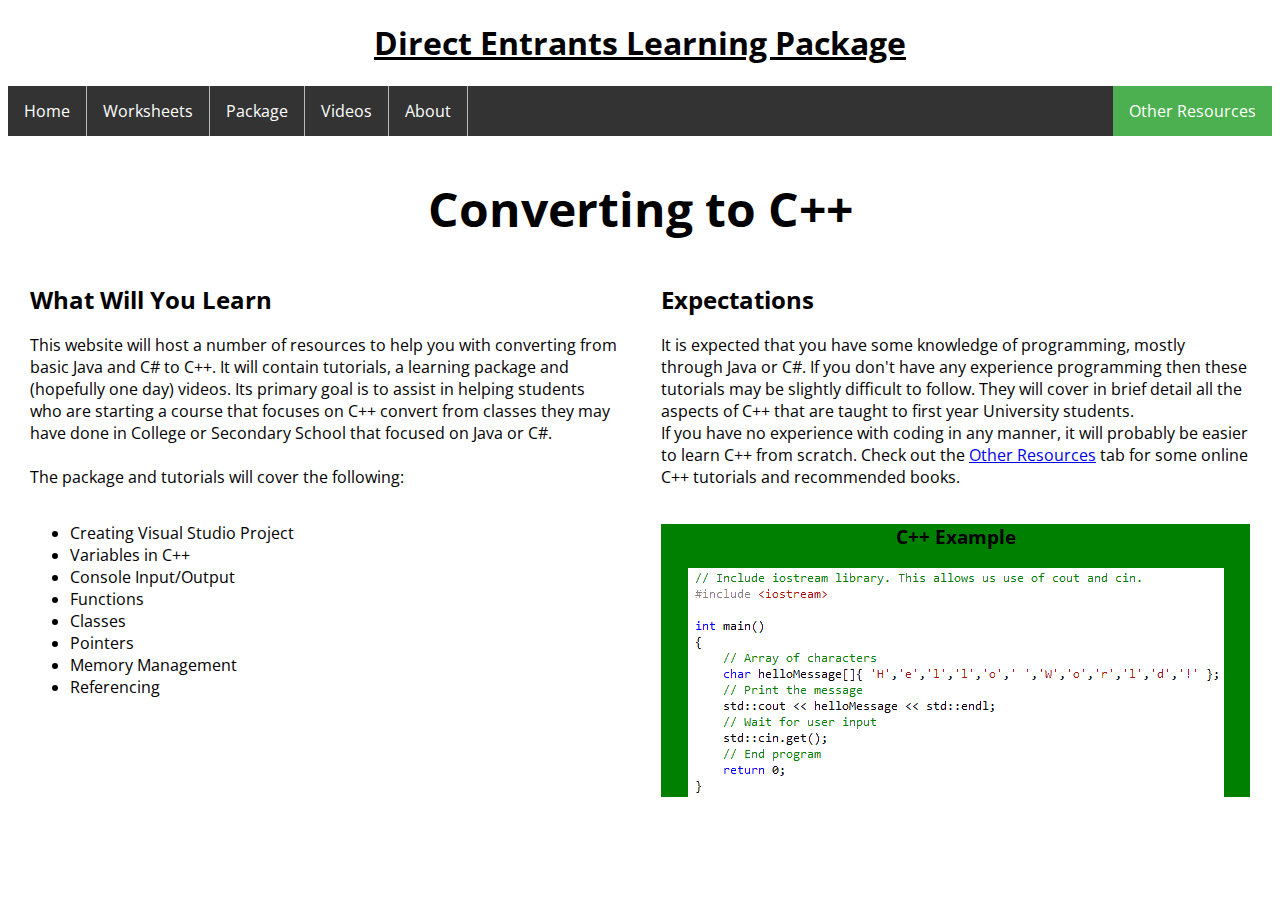
<file: docs/index.html>
<!doctype html>
<link href="https://fonts.googleapis.com/css?family=Open+Sans" rel="stylesheet">
<html lang="en">
	<head>
		<meta charset="utf-8">
  		<title>Home</title>
  		<meta name="description" content="test page">
  		<meta http-equiv="Access-Control-Allow-Origin" content="*"/>
  		
  		<!--Some CSS-->
  		<link rel="stylesheet" href="styles/style.css">
	</head>
	
	<body>
	
		<h1>Direct Entrants Learning Package</h1>
		<ul class="navigation-bar">
			<li class="navigation-bar"><a href="index.html">Home</a></li>
			<li class="navigation-bar"><a href="worksheet.html">Worksheets</a></li>
			<li class="navigation-bar"><a href="package.html">Package</a></li>
			<li class="navigation-bar"><a href="video.html">Videos</a></li>
			<li class="navigation-bar"><a href="about.html">About</a></li>
			<li class="navigation-bar" style="float:right"><a class="active" href="otherresources.html">Other Resources</a></li>
		</ul>
		<h2>Converting to C++</h2>
		<table style="width:100%;height:100%;table-layout:fixed;"> 
			<tr>
				<th class="home"><font size="5">What Will You Learn</font></th>
				<th class="home"><font size="5">Expectations</font></th>
			</tr>
			<tr>
				<td class="home" valign="top">
					<p>
						This website will host a number of resources to help you with converting from basic Java and C# to C++. It will contain tutorials, a learning package and (hopefully one day) videos. Its primary goal is to assist in helping students who are starting a course that focuses on C++ convert from classes they may have done in College or Secondary School that focused on Java or C#. <br /><br />
						The package and tutorials will cover the following:<br />
					</p>
				</td>
				<td class="home">
					<p>
						It is expected that you have some knowledge of programming, mostly through Java or C#. If you don't have any experience programming then these tutorials may be slightly difficult to follow. They will cover in brief detail all the aspects of C++ that are taught to first year University students.<br />
						If you have no experience with coding in any manner, it will probably be easier to learn C++ from scratch. Check out the <a href="otherresources.html">Other Resources</a> tab for some online C++ tutorials and recommended books.
					</p>
				</td>
			</tr>
			<tr>
				<td class="home" style="vertical-align:top">
					<ul class="normal">
						<li>Creating Visual Studio Project</li>
						<li>Variables in C++</li>
						<li>Console Input/Output</li>
						<li>Functions</li>
						<li>Classes</li>
						<li>Pointers</li>
						<li>Memory Management</li>
						<li>Referencing</li>
					</ul>
				</td>
				<td class="home">
					<div class="homebox">
						<h3>C++ Example</h3>
						<img src="images/homeImage.png" style="width:auto;display:block;margin-left:auto;margin-right:auto;">
					</div>
				</td>
			</tr>
			<tr>
				<td>
					<div style="padding:10px"></div>
				</td>
			</tr>
		</table>
	</body>
</html>
</file>
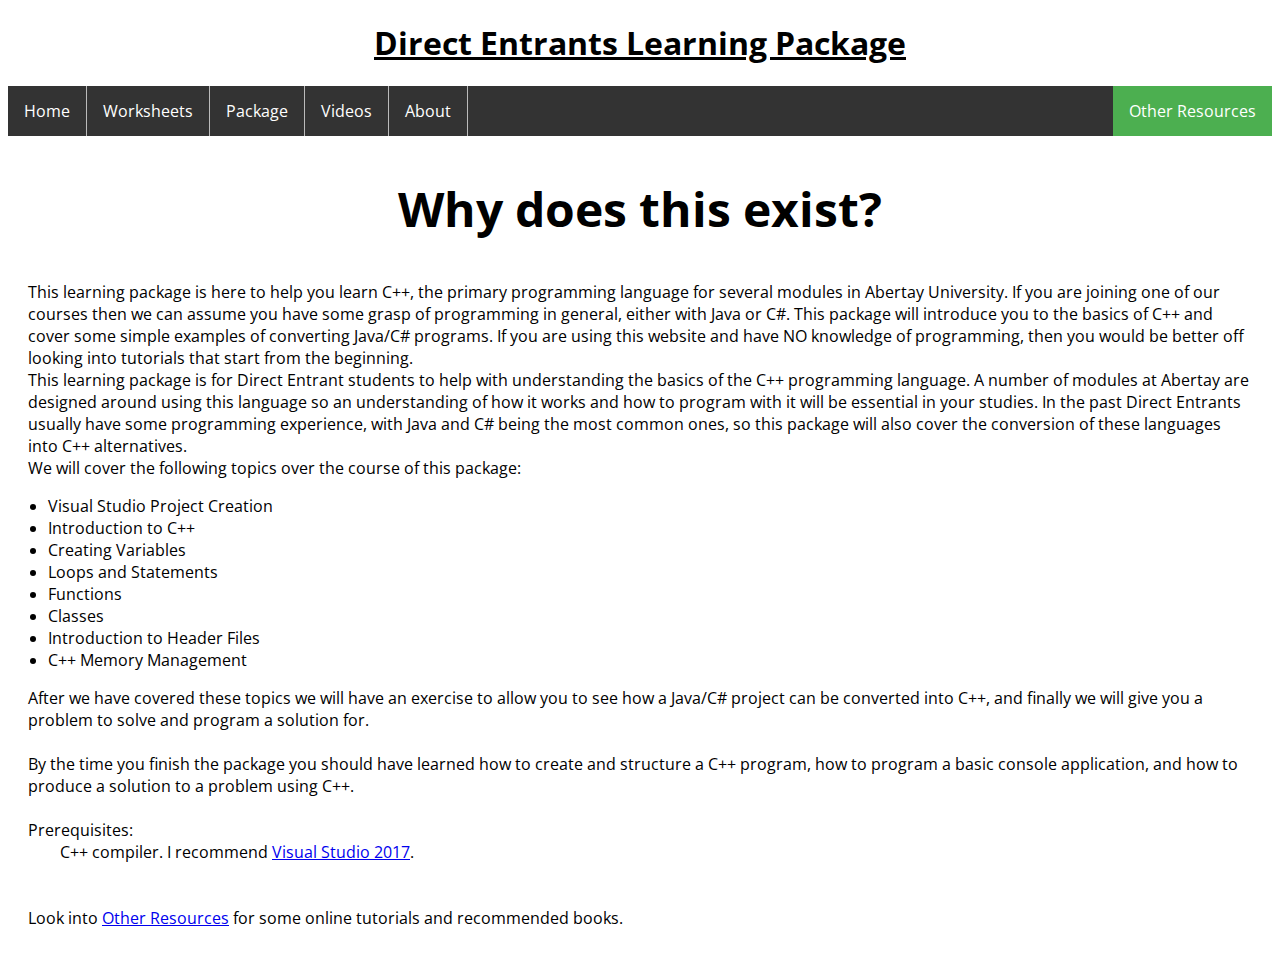
<file: docs/about.html>
<!doctype html>
<link href="https://fonts.googleapis.com/css?family=Open+Sans" rel="stylesheet">
<html lang="en">
	<head>
		<meta charset="utf-8">
  		<title>About</title>
  		<meta name="description" content="test page">
  		<meta http-equiv="Access-Control-Allow-Origin" content="*"/>
  		
  		<!--Some CSS-->
  		<link rel="stylesheet" href="styles/style.css">
	</head>
	
	<body>
	
		<h1>Direct Entrants Learning Package</h1>
		<ul class="navigation-bar">
			<li class="navigation-bar"><a href="index.html">Home</a></li>
			<li class="navigation-bar"><a href="worksheet.html">Worksheets</a></li>
			<li class="navigation-bar"><a href="package.html">Package</a></li>
			<li class="navigation-bar"><a href="video.html">Videos</a></li>
			<li class="navigation-bar"><a href="about.html">About</a></li>
			<li class="navigation-bar" style="float:right"><a class="active" href="otherresources.html">Other Resources</a></li>
		</ul>
		<h2>Why does this exist?</h2>
		<p class="padding">
			This learning package is here to help you learn C++, the primary programming language for several modules in Abertay University. If you are joining one of our courses then we can assume you have some grasp of programming in general, either with Java or C#. This package will introduce you to the basics of C++ and cover some simple examples of converting Java/C# programs. If you are using this website and have NO knowledge of programming, then you would be better off looking into tutorials that start from the beginning.<br />
			This learning package is for Direct Entrant students to help with understanding the basics of the C++ programming language. A number of modules at Abertay are designed around using this language so an understanding of how it works and how to program with it will be essential in your studies. In the past Direct Entrants usually have some programming experience, with Java and C# being the most common ones, so this package will also cover the conversion of these languages into C++ alternatives.<br />
			We will cover the following topics over the course of this package:
		</p>
		<ul class="normal">
			<li>Visual Studio Project Creation</li>
			<li>Introduction to C++</li>
			<li>Creating Variables</li>
			<li>Loops and Statements</li>
			<li>Functions</li>
			<li>Classes</li>
			<li>Introduction to Header Files</li>
			<li>C++ Memory Management</li>
		</ul>
		<p class="padding">
			After we have covered these topics we will have an exercise to allow you to see how a Java/C# project can be converted into C++, and finally we will give you a problem to solve and program a solution for.<br /><br />
			By the time you finish the package you should have learned how to create and structure a C++ program, how to program a basic console application, and how to produce a solution to a problem using C++.<br /><br />
			Prerequisites: <br />
			&emsp;&emsp;C++ compiler. I recommend <a href="https://visualstudio.microsoft.com/downloads/">Visual Studio 2017</a>.<br /><br /><br />
			Look into <a href="otherresources.html">Other Resources</a> for some online tutorials and recommended books.
		</P>
		<div style="padding:5px"></div>
	</body>
</html>
</file>
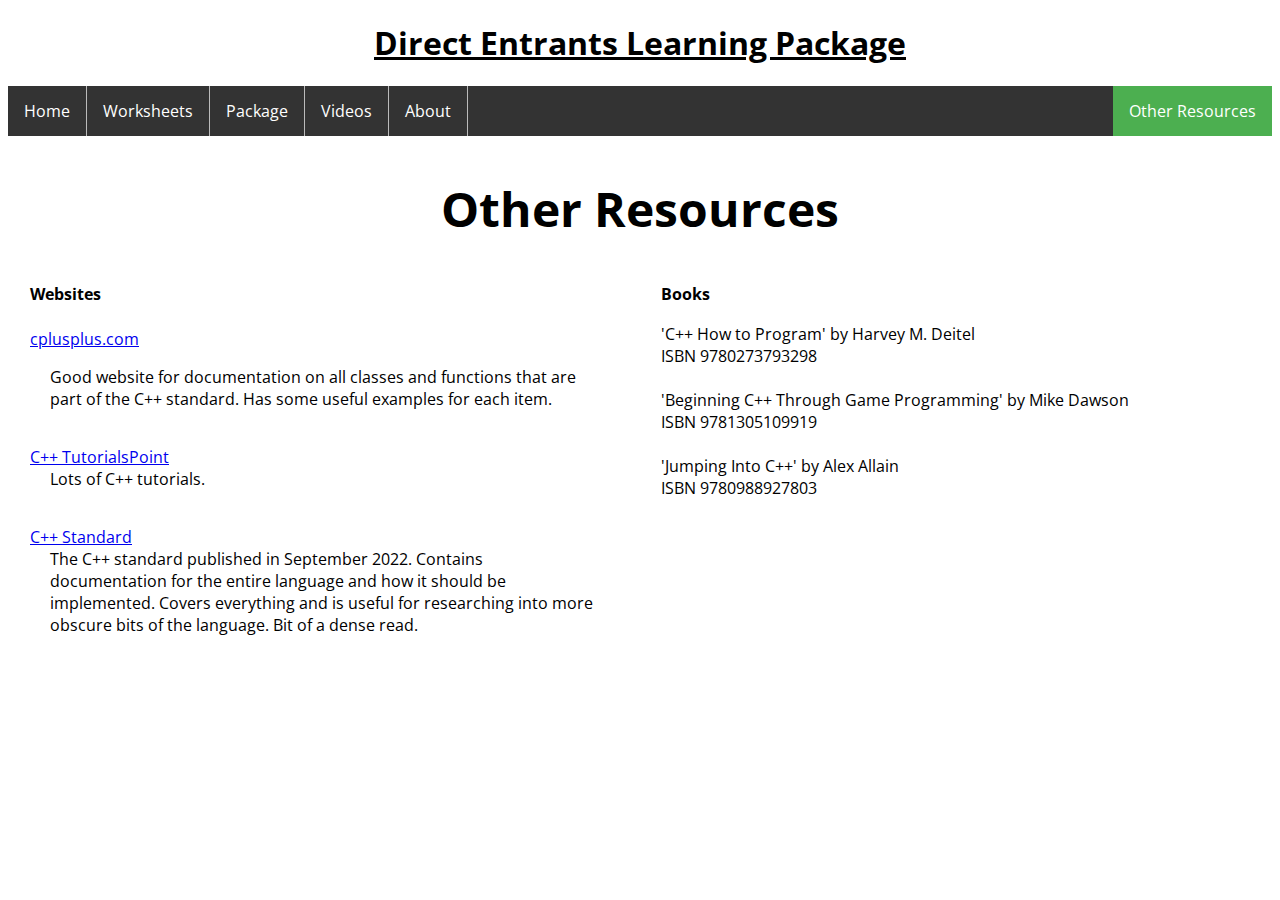
<file: docs/otherresources.html>
<!doctype html>
<link href="https://fonts.googleapis.com/css?family=Open+Sans" rel="stylesheet">
<html lang="en">
	<head>
		<meta charset="utf-8">
  		<title>Other Resources</title>
  		<meta name="description" content="test page">
  		<meta http-equiv="Access-Control-Allow-Origin" content="*"/>
  		
  		<!--Some CSS-->
  		<link rel="stylesheet" href="styles/style.css">
	</head>
	<body>
		<h1>Direct Entrants Learning Package</h1>
		<ul class="navigation-bar">
			<li class="navigation-bar"><a href="index.html">Home</a></li>
			<li class="navigation-bar"><a href="worksheet.html">Worksheets</a></li>
			<li class="navigation-bar"><a href="package.html">Package</a></li>
			<li class="navigation-bar"><a href="video.html">Videos</a></li>
			<li class="navigation-bar"><a href="about.html">About</a></li>
			<li class="navigation-bar" style="float:right"><a class="active" href="otherresources.html">Other Resources</a></li>
		</ul>
		<h2>Other Resources</h2>
		<table>
			<tr>
				<th class="home">Websites</th>
				<th class="home">Books</th>
			</tr>
			<tr>
				<td class="home">
					<h4></h4>
					<p>
						<a href="http://www.cplusplus.com/">cplusplus.com</a>
						<div style="padding:0px 20px;font-family:'Open Sans';">
							Good website for documentation on all classes and functions that are part of the C++ standard. Has some useful examples for each item.
						</div>
						<br /><br /><a href="https://www.tutorialspoint.com/cplusplus/"><font face="Open Sans">C++ TutorialsPoint</font></a>
						<div style="padding:0px 20px;font-family:'Open Sans';">
							Lots of C++ tutorials.
						</div>
						<br /><br /><a href="https://www.open-std.org/jtc1/sc22/wg21/docs/papers/2022/n4917.pdf"><font face="Open Sans">C++ Standard</font></a>
						<div style="padding:0px 20px;font-family:'Open Sans';">
							The C++ standard published in September 2022. Contains documentation for the entire language and how it should be implemented. Covers everything and is useful for researching into more obscure bits of the language. Bit of a dense read.
						</div>
					</p>
				</td>
				<td class="home" style="vertical-align:top">
					<p>
						'C++ How to Program' by Harvey M. Deitel<br />
						ISBN 9780273793298<br /><br />
						'Beginning C++ Through Game Programming' by Mike Dawson<br />
						ISBN 9781305109919<br /><br />
						'Jumping Into C++' by Alex Allain<br />
						ISBN 9780988927803
					</p>
				</td>
			</tr>
		</table>
	</body>
</html>
</file>
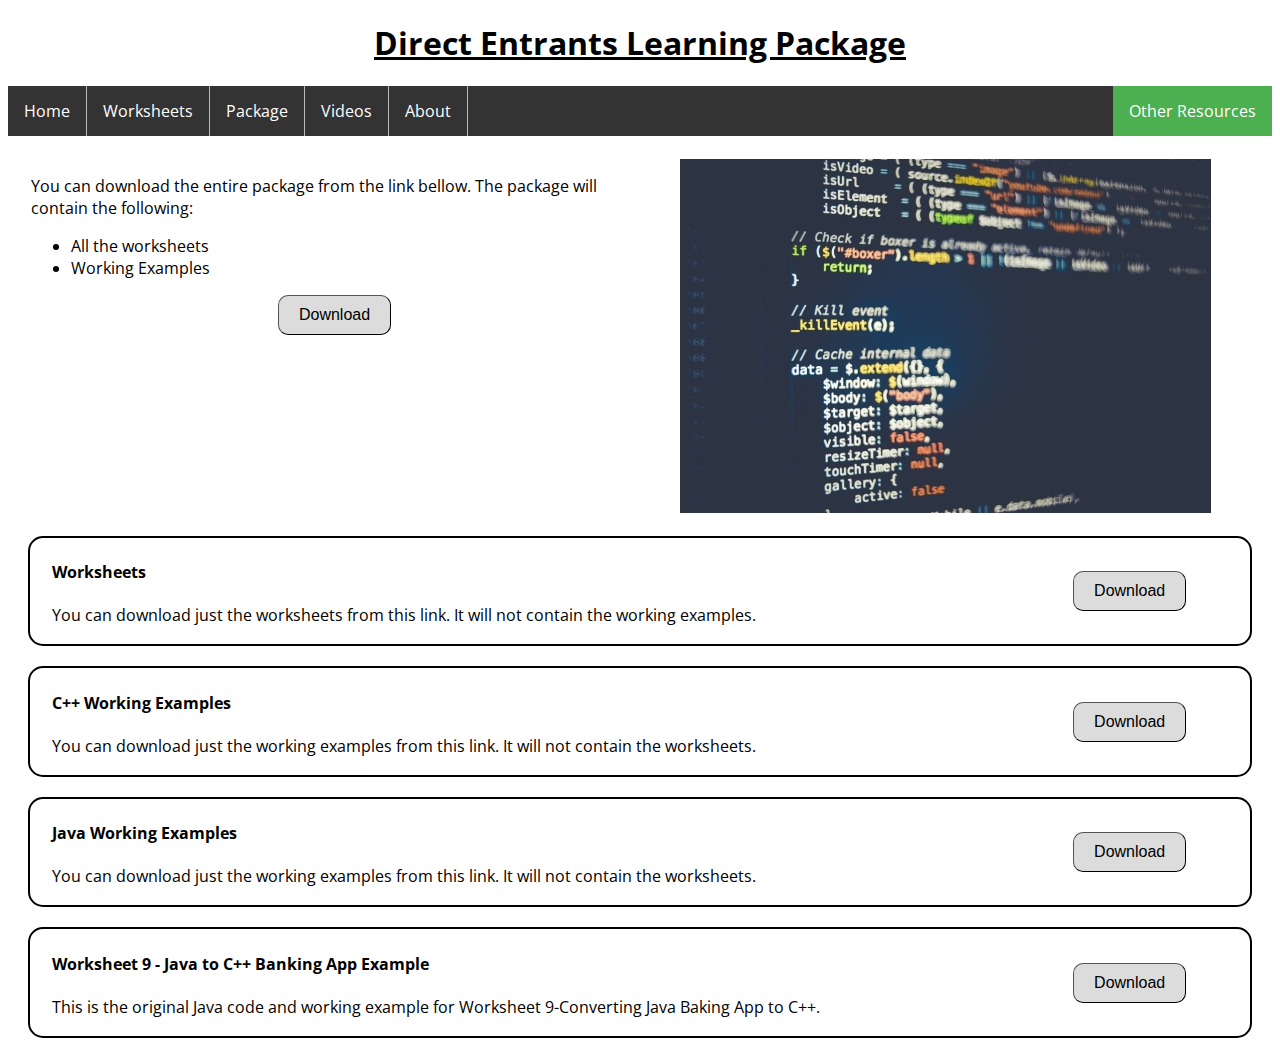
<file: docs/package.html>
<!doctype html>
<link href="https://fonts.googleapis.com/css?family=Open+Sans" rel="stylesheet">
<html lang="en">
	<head>
		<meta charset="utf-8">
  		<title>Package</title>
  		<meta name="description" content="test page">
  		<meta http-equiv="Access-Control-Allow-Origin" content="*"/>
  		
  		<!--Some CSS-->
  		<link rel="stylesheet" href="styles/style.css">
	</head>
	<body>
		<h1>Direct Entrants Learning Package</h1>
		<ul class="navigation-bar">
			<li class="navigation-bar"><a href="index.html">Home</a></li>
			<li class="navigation-bar"><a href="worksheet.html">Worksheets</a></li>
			<li class="navigation-bar"><a href="package.html">Package</a></li>
			<li class="navigation-bar"><a href="video.html">Videos</a></li>
			<li class="navigation-bar"><a href="about.html">About</a></li>
			<li class="navigation-bar" style="float:right"><a class="active" href="otherresources.html">Other Resources</a></li>
		</ul>
		<table style="width:100%;height:100%;table-layout:fixed;padding:20px 20px 0px">
			<tr>
				<td style="vertical-align:top">
					<p>
						You can download the entire package from the link bellow. The package will contain the following:
						<ul><font face="Open Sans">
							<li>All the worksheets</li>
							<li>Working Examples</li>
						</font></ul>
						<div class="buttonwrapper">
							<a href="files/LearningPackage.zip"><button class="downloadbutton">Download</button></a>
						</div>
					</p>
				</td>
				<td>
					<div>
						<img src="images/codeOnScreen.jpg" style="width:auto;display:block;margin-left:auto;margin-right:auto;">
					</div>
				</td>
			</tr>
		</table>
		<div class="packagebox">
			<table style="width:100%;height:100%;table-layout:fixed;">
				<tr>
					<td style="width:80%;vertical-align:top;padding:0px 20px">
						<h4><font face="Open Sans">Worksheets</font></h4>
						<p>
							You can download just the worksheets from this link. It will not contain the working examples.
						</p>
					</td>
					<td style="width:20%">
						<div style="text-align:center;vertical-align:center">
							<a href="files/Worksheets.zip"><button class="downloadbutton">Download</button></a>
						</div>
					</td>
				</tr>
			</table>
		</div>
		<div class="packagebox">
			<table style="width:100%;height:100%;table-layout:fixed;">
				<tr>
					<td style="width:80%;vertical-align:top;padding:0px 20px">
						<h4><font face="Open Sans">C++ Working Examples</font></h4>
						<p>
							You can download just the working examples from this link. It will not contain the worksheets.
						</p>
					</td>
					<td style="width:20%">
						<div style="text-align:center;vertical-align:center">
							<a href="files/C++ Examples.zip"><button class="downloadbutton">Download</button></a>
						</div>
					</td>
				</tr>
			</table>
		</div>
		<div class="packagebox">
			<table style="width:100%;height:100%;table-layout:fixed;">
				<tr>
					<td style="width:80%;vertical-align:top;padding:0px 20px">
						<h4><font face="Open Sans">Java Working Examples</font></h4>
						<p>
							You can download just the working examples from this link. It will not contain the worksheets.
						</p>
					</td>
					<td style="width:20%">
						<div style="text-align:center;vertical-align:center">
							<a href="files/Java Examples.zip"><button class="downloadbutton">Download</button></a>
						</div>
					</td>
				</tr>
			</table>
		</div>
		<div class="packagebox">
			<table style="width:100%;height:100%;table-layout:fixed;">
				<tr>
					<td style="width:80%;vertical-align:top;padding:0px 20px">
						<h4><font face="Open Sans">Worksheet 9 - Java to C++ Banking App Example</font></h4>
						<p>
							This is the original Java code and working example for Worksheet 9-Converting Java Baking App to C++.
						</p>
					</td>
					<td style="width:20%">
						<div style="text-align:center;vertical-align:center">
							<a href="files/Java Banking App Example.zip"><button class="downloadbutton">Download</button></a>
						</div>
					</td>
				</tr>
			</table>
		</div>
	</body>
</html>
</file>
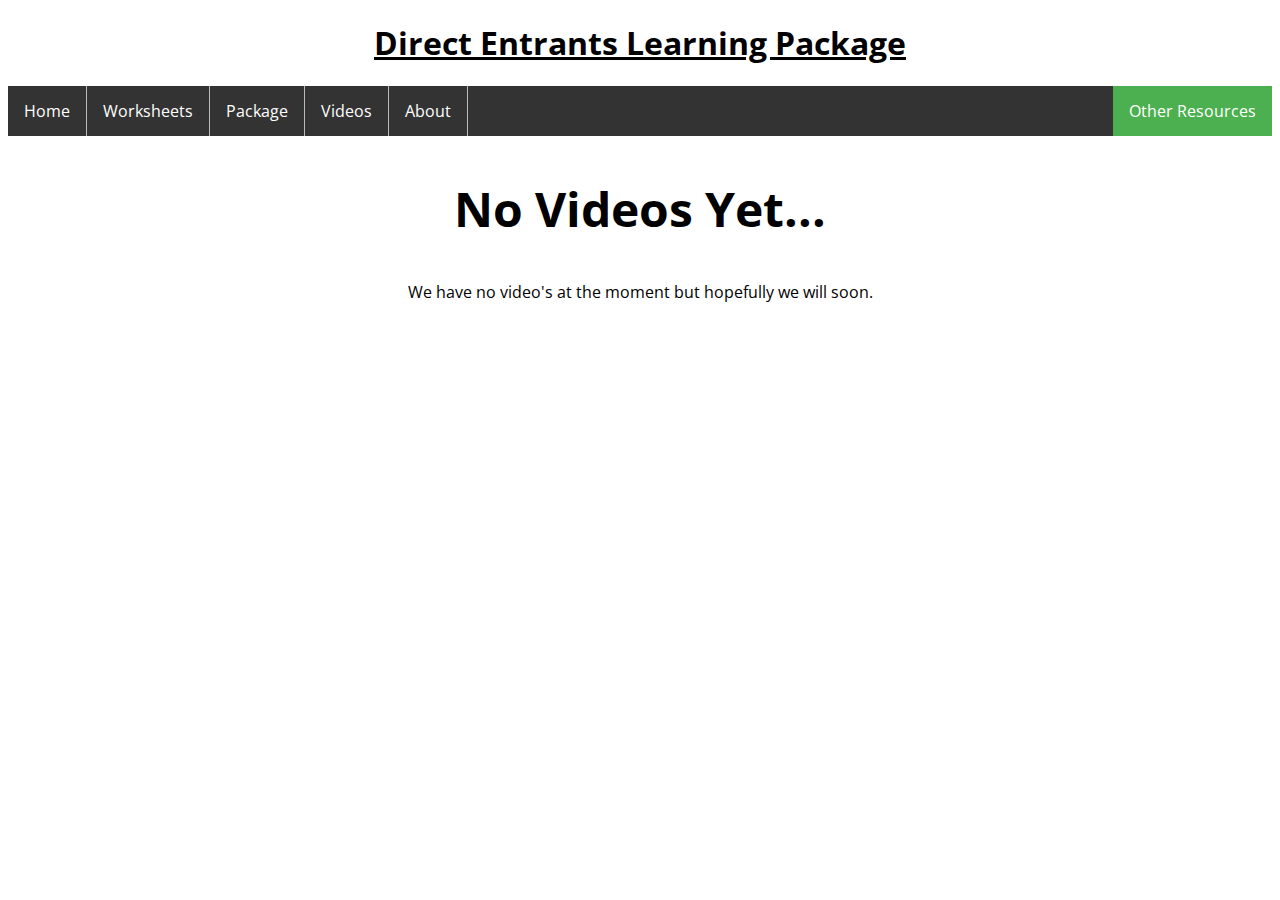
<file: docs/video.html>
<!doctype html>
<link href="https://fonts.googleapis.com/css?family=Open+Sans" rel="stylesheet">
<html lang="en">
	<head>
		<meta charset="utf-8">
  		<title>Videos</title>
  		<meta name="description" content="test page">
  		<meta http-equiv="Access-Control-Allow-Origin" content="*"/>
  		
  		<!--Some CSS-->
  		<link rel="stylesheet" href="styles/style.css">
	</head>
	
	<body>
	
		<h1>Direct Entrants Learning Package</h1>
		<ul class="navigation-bar">
			<li class="navigation-bar"><a href="index.html">Home</a></li>
			<li class="navigation-bar"><a href="worksheet.html">Worksheets</a></li>
			<li class="navigation-bar"><a href="package.html">Package</a></li>
			<li class="navigation-bar"><a href="video.html">Videos</a></li>
			<li class="navigation-bar"><a href="about.html">About</a></li>
			<li class="navigation-bar" style="float:right"><a class="active" href="otherresources.html">Other Resources</a></li>
		</ul>
		<h2>No Videos Yet...</h2>
		<p class="paddingcenter">
			We have no video's at the moment but hopefully we will soon.
		</P>
	</body>
</html>
</file>
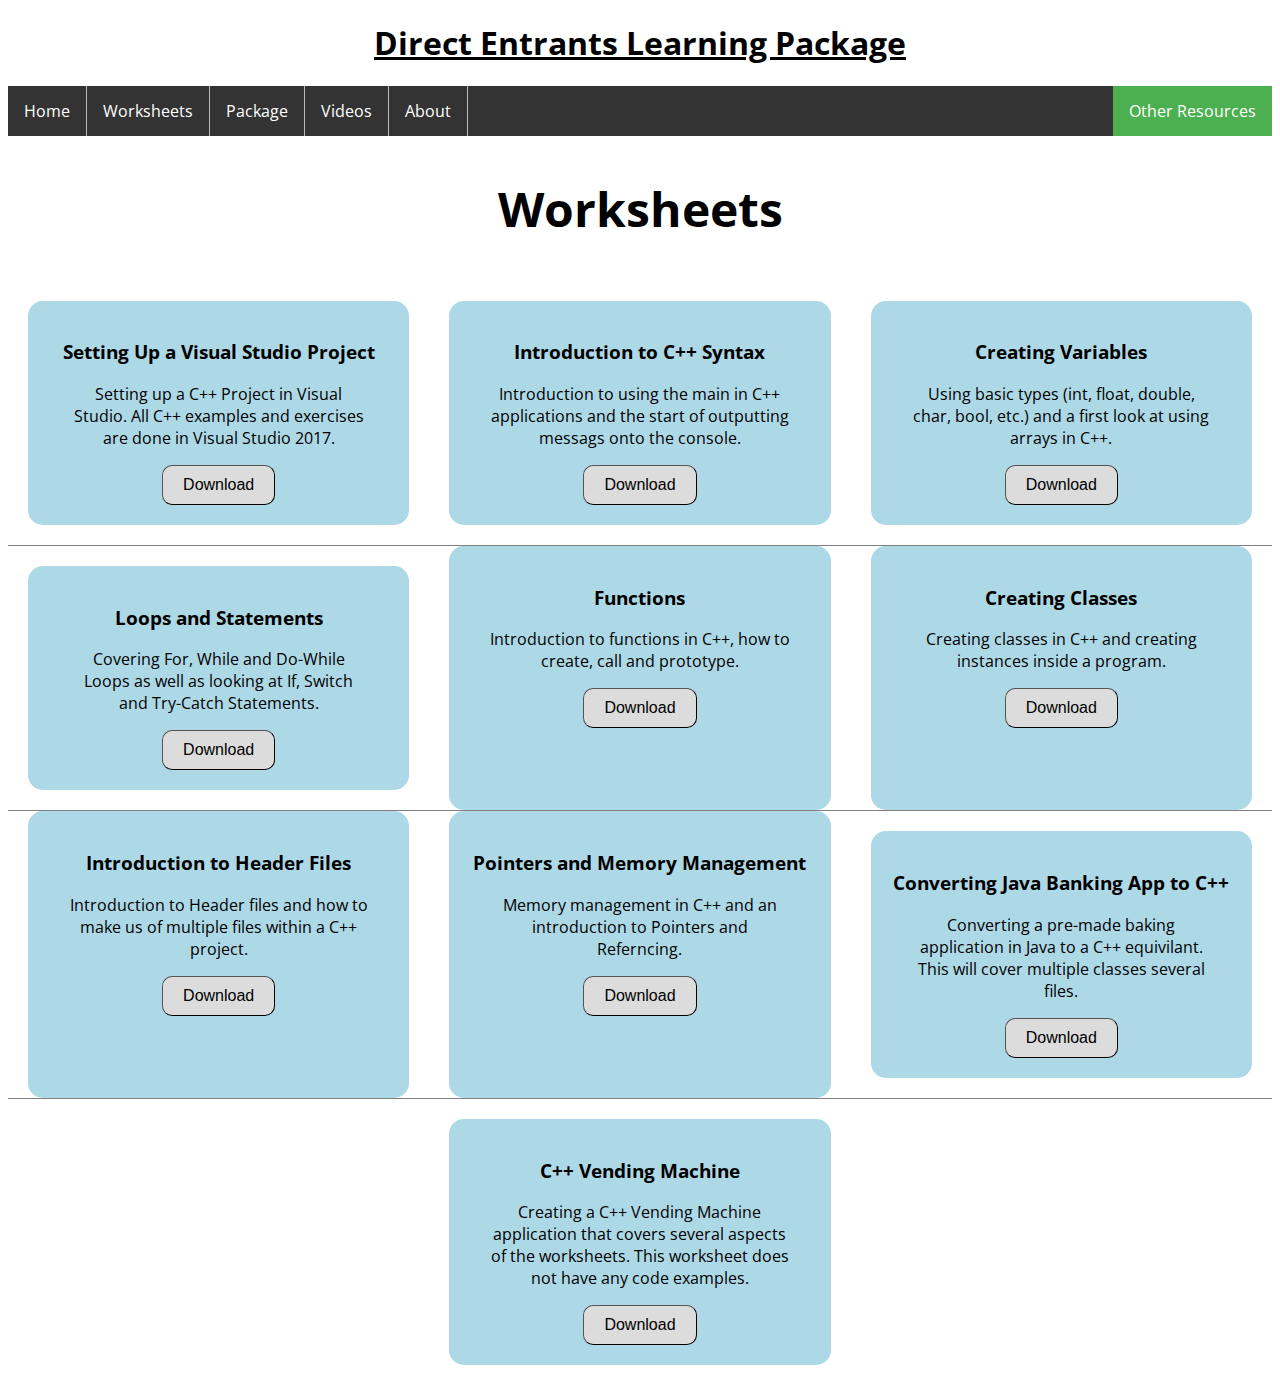
<file: docs/worksheet.html>
<!doctype html>
<link href="https://fonts.googleapis.com/css?family=Open+Sans" rel="stylesheet">
<html lang="en">
	<head>
		<meta charset="utf-8">
  		<title>Worksheets</title>
  		<meta name="description" content="test page">
  		<meta http-equiv="Access-Control-Allow-Origin" content="*"/>
  		
  		<!--Some CSS-->
  		<link rel="stylesheet" href="styles/style.css">
	</head>
	
	<body>
	
		<h1>Direct Entrants Learning Package</h1>
		<ul class="navigation-bar">
			<li class="navigation-bar"><a href="index.html">Home</a></li>
			<li class="navigation-bar"><a href="worksheet.html">Worksheets</a></li>
			<li class="navigation-bar"><a href="package.html">Package</a></li>
			<li class="navigation-bar"><a href="video.html">Videos</a></li>
			<li class="navigation-bar"><a href="about.html">About</a></li>
			<li class="navigation-bar" style="float:right"><a class="active" href="otherresources.html">Other Resources</a></li>
		</ul>
		<h2>Worksheets</h2>
		<table style="height:100%;" border=1 frame=void rules=rows>
			<tr>
				<td class="worksheettd">
					<div class="box">
						<h3>Setting Up a Visual Studio Project</h3>
						<p class="paddingcenter">
							Setting up a C++ Project in Visual Studio. All C++ examples and exercises are done in Visual Studio 2017.
						</p>
						<div class="buttonwrapper">
							<a href="files/1-Setting up a Visual Studio Project.zip"><button class="downloadbutton">Download</button></a>
						</div>
					<div>
				</td>
				<td class="worksheettd">
					<div class="box">
						<h3>Introduction to C++ Syntax</h3>
						<p class="paddingcenter">
							Introduction to using the main in C++ applications and the start of outputting messags onto the console.
						</p>
						<div class="buttonwrapper">
							<a href="files/2-Introduction to C++ Syntax.zip"><button class="downloadbutton">Download</button></a>
						</div>
					<div>
				</td>
				<td class="worksheettd">
					<div class="box">
						<h3>Creating Variables</h3>
						<p class="paddingcenter">
							Using basic types (int, float, double, char, bool, etc.) and a first look at using arrays in C++.
						</p>
						<div class="buttonwrapper">
							<a href="files/3-Creating Variables.zip"><button class="downloadbutton">Download</button></a>
						</div>
					<div>
				</td>
			</tr>
			<tr>
				<td class="worksheettd">
					<div class="box">
						<h3>Loops and Statements</h3>
						<p class="paddingcenter">
							Covering For, While and Do-While Loops as well as looking at If, Switch and Try-Catch Statements.
						</p>
						<div class="buttonwrapper">
							<a href="files/4-Loops and Statements.zip"><button class="downloadbutton">Download</button></a>
						</div>
					<div>
				</td>
				<td class="worksheettd">
					<div class="box">
						<h3>Functions</h3>
						<p class="paddingcenter">
							Introduction to functions in C++, how to create, call and prototype.
						</p>
						<div class="buttonwrapper">
							<a href="files/5-Functions.zip"><button class="downloadbutton">Download</button></a>
						</div>
					<div>
				</td>
				<td class="worksheettd">
					<div class="box">
						<h3>Creating Classes</h3>
						<p class="paddingcenter">
							Creating classes in C++ and creating instances inside a program.
						</p>
						<div class="buttonwrapper">
							<a href="files/6-Creating Classes.zip"><button class="downloadbutton">Download</button></a>
						</div>
					<div>
				</td>
			</tr>
			<tr>
				<td class="worksheettd"">
					<div class="box">
						<h3>Introduction to Header Files</h3>
						<p class="paddingcenter">
							Introduction to Header files and how to make us of multiple files within a C++ project.
						</p>
						<div class="buttonwrapper">
							<a href="files/7-Introduction to Header Files.zip"><button class="downloadbutton">Download</button></a>
						</div>
					<div>
				</td>
				<td class="worksheettd">
					<div class="box">
						<h3>Pointers and Memory Management</h3>
						<p class="paddingcenter">
							Memory management in C++ and an introduction to Pointers and Referncing.
						</p>
						<div class="buttonwrapper">
							<a href="files/8-Memory Management and Pointers.zip"><button class="downloadbutton">Download</button></a>
						</div>
					<div>
				</td>
				<td class="worksheettd">
					<div class="box">
						<h3>Converting Java Banking App to C++</h3>
						<p class="paddingcenter">
							Converting a pre-made baking application in Java to a C++ equivilant. This will cover multiple classes several files.
						</p>
						<div class="buttonwrapper">
							<a href="files/9-Converting Java Baking App to C++.zip"><button class="downloadbutton">Download</button></a>
						</div>
					<div>
				</td>
			</tr>
			<tr>
				<td class="worksheettd">
				</td>
				<td class="worksheettd">
					<div class="box">
						<h3>C++ Vending Machine</h3>
						<p class="paddingcenter">
							Creating a C++ Vending Machine application that covers several aspects of the worksheets. This worksheet does not have any code examples.
						</p>
						<div class="buttonwrapper">
							<a href="files/10-Building a Vending Machine.zip"><button class="downloadbutton">Download</button></a>
						</div>
					<div>
				</td>
				<td class="worksheettd">
				</td>
			</tr>
		</table>
	</body>
</html>
</file>
<file: docs/styles/style.css>
html {
  overflow-y: scroll;
}

ul.navigation-bar {
    list-style-type: none;
    margin: 0;
    padding: 0;
    overflow: hidden;
    background-color: #333;
}

ul.normal{
	font-family:"Open Sans";
}

li.navigation-bar {
    float: left;
	border-right: 1px solid #bbb;
}

li.navigation-bar:last-child {
    border-right: none;
}

li.navigation-bar a {
	font-family:"Open Sans";
    display: block;
    color: white;
    text-align: center;
    padding: 14px 16px;
    text-decoration: none;
	-webkit-transition-duration: 0.3s;
	transition-duration: 0.3s;
}

li.navigation-bar a:hover:not(.active) {
    background-color: #111;
}

.active {
    background-color: #4CAF50;
	-webkit-transition-duration: 0.3s;
	transition-duration: 0.3s;
}

.active:hover{
	background-color:green;
}

th.home{
	width: 50%;
	padding: 0px 20px;
	text-align:left;
	font-family:"Open Sans";
}

td.home {
	width: 50%;
	padding: 0px 20px;
}

td.worksheettd{
	width: 33%;
	height:100%;
	padding: 20px 20px;
}

p{
	font-family:"Open Sans";
}

p.padding{
	padding: 0px 20px;
}

p.paddingcenter{
	padding: 0px 20px;
	text-align: center;
}

h2{
	font-family:"Open Sans";
	font-size:300%;
	text-align:center;
	font-weight:bold;
}

h3{
	font-family:"Open Sans";
	text-align:center;
	font-weight:bold;
}

h1{
	font-family:"Open Sans";
	text-align:center;
	text-decoration:underline;
}

.box{
	background-color:#ADD8E6;
	padding:20px;
	height:100%;
	border-radius:15px;
}

.homebox{
	background-color:green;
	height:100%;
	width:100%;
}

.buttonwrapper{
	text-align:center;
}

.packagebox{
	border-radius: 15px;
	border-style:solid;
	border-width:2px;
	border-color:black;
	margin:20px 20px;
}

.downloadbutton{
	background-color:#DCDCDC;
	border-radius:solid;
	border-width:1px;
	border-radius:10px;
	border-color:black;
	text-align:center;
	display:inline-block;
	cursor:pointer;
	padding:10px 20px;
	font-size:16px;
	-webkit-transition-duration: 0.3s;
	transition-duration: 0.3s;
}

.downloadbutton:hover{
	background-color:Gray;
	color:white;
}
</file>
